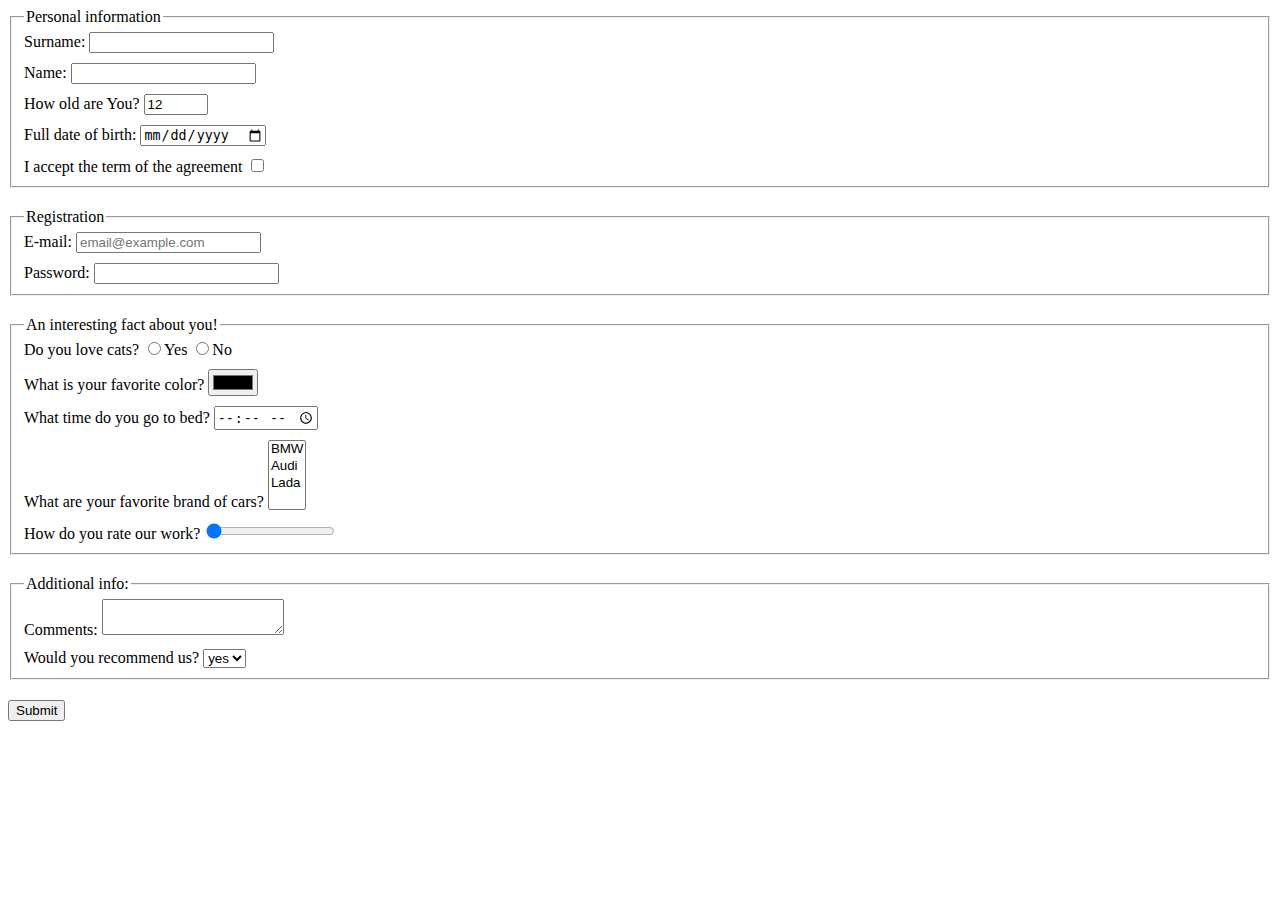
<file: index.html>
<!doctype html><html lang="en"><head><meta charset="UTF-8"><meta name="viewport" content="width=device-width, user-scalable=no, initial-scale=1.0, maximum-scale=1.0, minimum-scale=1.0"><meta http-equiv="X-UA-Compatible" content="ie=edge"><title>HTML Form</title><link rel="stylesheet" href="style.ba3ec1b0.css"></head><body> <form action="https://mate-academy-form-lesson.herokuapp.com/create-application" method="post"> <fieldset class="form-group"> <legend>Personal information</legend> <label class="form-field"> Surname: <input name="surname" type="text" autocomplete="off"> </label> <label class="form-field"> Name: <input name="name" type="text" autocomplete="off"> </label> <label class="form-field"> How old are You? <input name="age" type="number" value="12" min="1" max="100"> </label> <label class="form-field"> Full date of birth: <input name="birthDate" type="date"> </label> <label class="form-field"> I accept the term of the agreement <input name="terms" type="checkbox"> </label> </fieldset> <fieldset class="form-group"> <legend>Registration</legend> <label class="form-field"> E-mail: <input name="email" type="email" required placeholder="email@example.com"> </label> <label class="form-field"> Password: <input name="password" type="password"> </label> </fieldset> <fieldset class="form-group"> <legend>An interesting fact about you!</legend> <label class="form-field"> Do you love cats? <label> <input type="radio" name="loveCats">Yes </label> <label> <input type="radio" name="loveCats">No </label> </label> <label class="form-field"> What is your favorite color? <input name="color" type="color"> </label> <label class="form-field"> What time do you go to bed? <input name="bedTime" type="time"> </label> <label class="form-field"> What are your favorite brand of cars? <select name="car" multiple> <option>BMW</option> <option>Audi</option> <option>Lada</option> </select> </label> <label class="form-field"> How do you rate our work? <input type="range" name="work-rate" value="0"> </label> </fieldset> <fieldset class="form-group"> <legend>Additional info:</legend> <label class="form-field"> Comments: <textarea name="comments" minlength="30" maxlength="100">
          </textarea> </label> <label class="form-field"> Would you recommend us? <select name="recommendation"> <option>yes</option> <option>no</option> </select> </label> </fieldset> <button type="submit">Submit</button> </form> <script type="text/javascript" src="main.e97352c4.js"></script> </body></html>
</file>
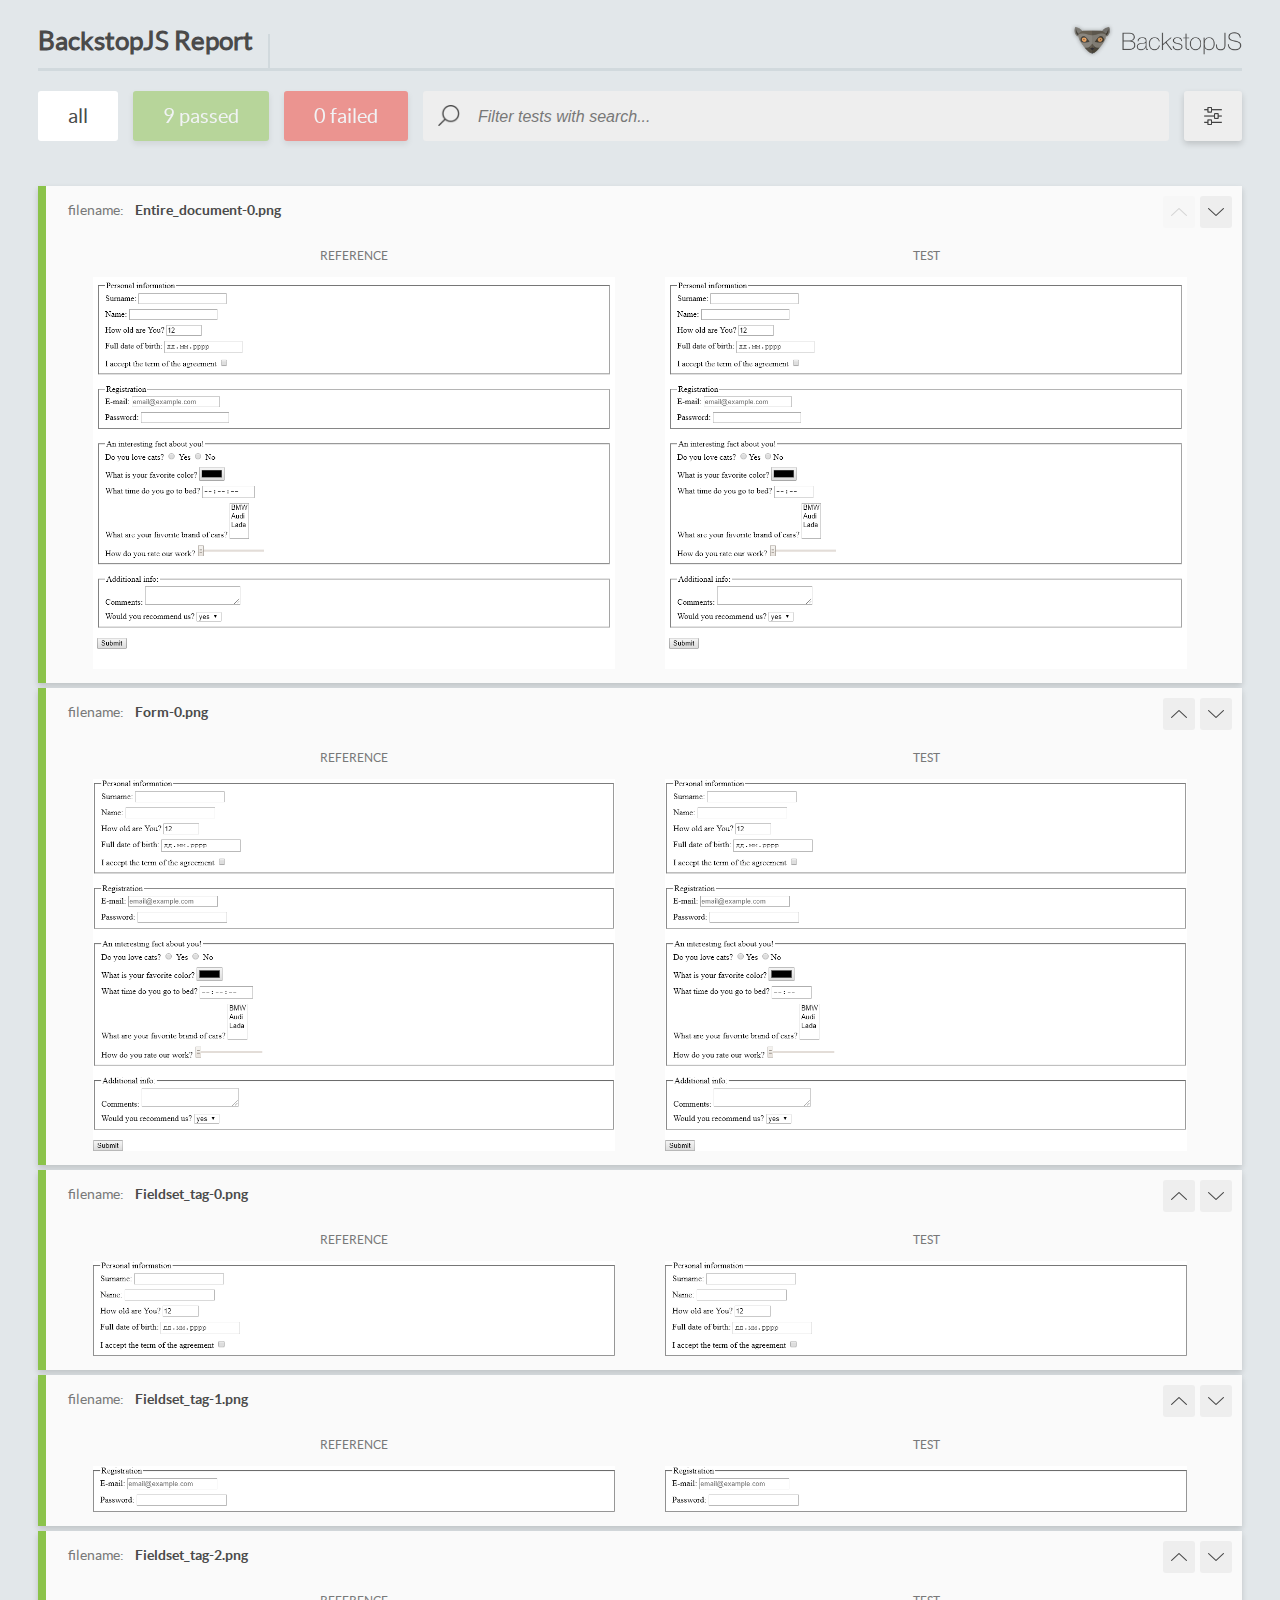
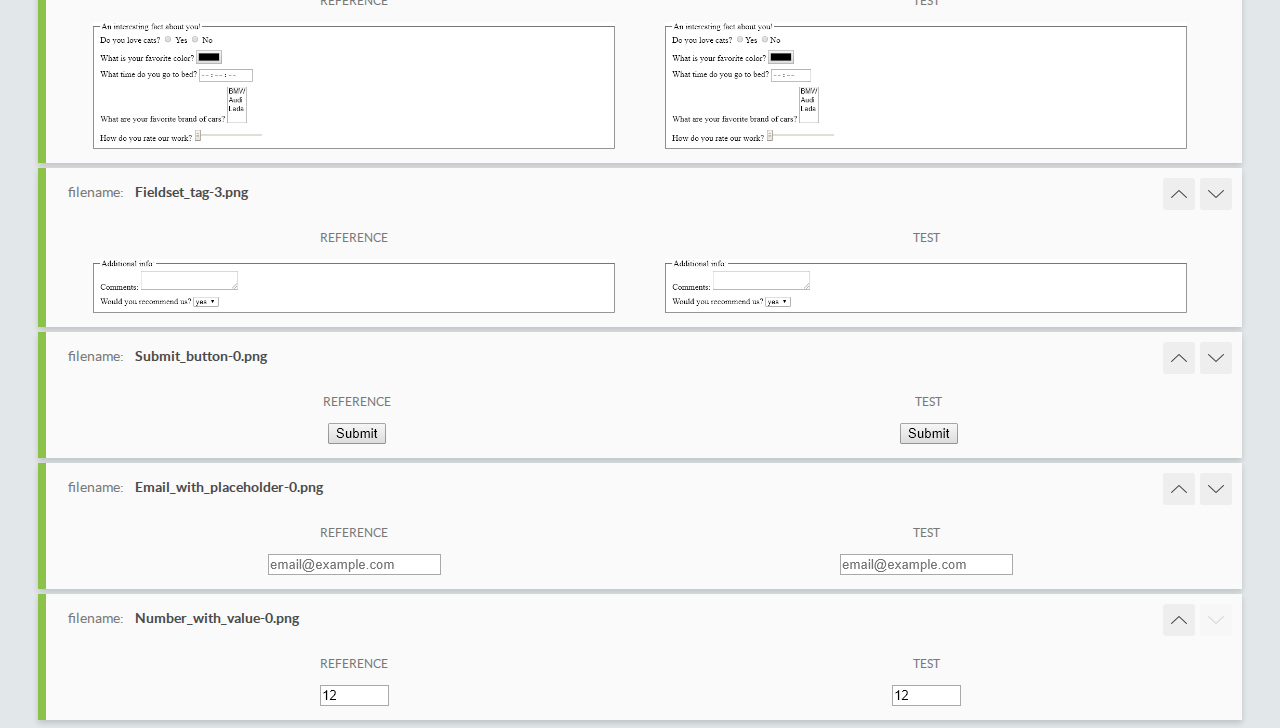
<file: report/html_report/index.html>
<!DOCTYPE html>
<html>
  <head>
    <meta charset="utf-8">
    <title>BackstopJS Report</title>

    <style>
      @font-face {
          font-family: 'latoregular';
          src: url('./assets/fonts/lato-regular-webfont.woff2') format('woff2'),
              url('./assets/fonts/lato-regular-webfont.woff') format('woff');
          font-weight: 400;
          font-style: normal;
      }
      @font-face {
          font-family: 'latobold';
          src: url('./assets/fonts/lato-bold-webfont.woff2') format('woff2'),
              url('./assets/fonts/lato-bold-webfont.woff') format('woff');
          font-weight: 700;
          font-style: normal;
      }

      .ReactModal__Body--open {
          overflow: hidden;
      }
      .ReactModal__Body--open .header {
        display: none;
      }

    </style>
  </head>
  <body style="background-color: #E2E7EA">
    <div id="root">

    </div>
    <script type="text/javascript">
      function report (report) { // eslint-disable-line no-unused-vars
        window.tests = report;
      }
    </script>
    <script type="text/javascript" src="config.js"></script>
    <script type="text/javascript" src="index_bundle.js"></script>
  </body>
</html>
</file>
<file: style.ba3ec1b0.css>
.form-group{margin-bottom:20px}.form-field{display:block;margin:10px 0}.form-field:first-of-type{margin-top:0}.form-field:last-of-type{margin-bottom:0}
/*# sourceMappingURL=style.ba3ec1b0.css.map */
</file>
